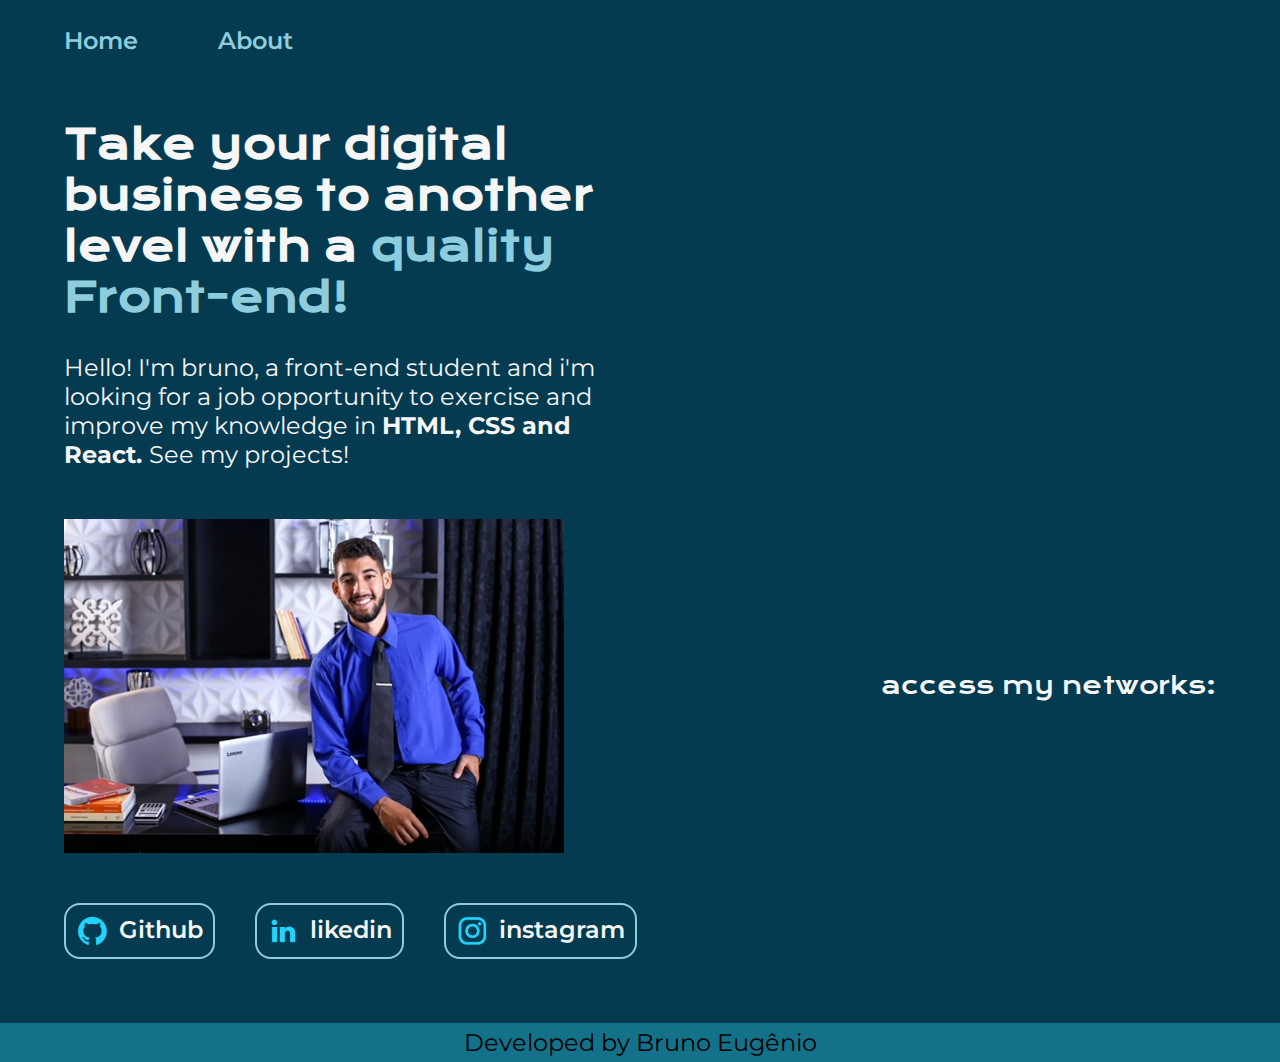
<file: index.html>
<!DOCTYPE html>
<html lang="en">

<head>
    <meta charset="UTF-8">
    <meta name="viewport" content="width=device-width, initial-scale=1.0">
    <title>Portifólio</title>
    <link rel="stylesheet" href="./styles/style.css">
</head>

<body>
    <header class="cabecalho">
        <nav class="cabecalho__menu">
            <a class="cabecalho__menu__link" href="index.html">Home</a>
            <a class="cabecalho__menu__link" href="about.html">About</a>
        </nav>
    </header>
    <main class="apresentacao">
        
        <section class="apresentacao__conteudo">
            <h1 class="apresentacao__conteudo__titulo"> Take your digital business to another level with a
                <strong class="titulo-destaque">quality Front-end!</strong>
            </h1>
            <p class="apresentacao__conteudo__texto">Hello! I'm bruno, a front-end student and i'm looking for a job opportunity to exercise and improve my knowledge in
              <strong>HTML, CSS and React.
              </strong>
            See my projects!</p>

            </section>
            <img class="apresentacao__imagem" src="./assets/eu.jpg" alt="foto minha">

            <h2 class="apresentacao__links__subtitulo">
                    access my networks:
                </h2>
            <div class="apresentacao__links">
    
                <a class="apresentacao__links__link" href="https://github.com/Beugenio10"> <img src="./assets/github.png" alt=""> Github</a> 
            <a class="apresentacao__links__link"> <img src="./assets/linkedin.png" alt="">likedin
                </a>
            <a class="apresentacao__links__link" href="https://instagram.com/brunoeugenioo"> <img src="./assets/instagram.png" alt=""> instagram</a> 
            </div>
     

    </main>

    <footer class="rodape"> 
        <p> Developed by Bruno Eugênio </p> 
    </footer>
</body>

</html>
</file>
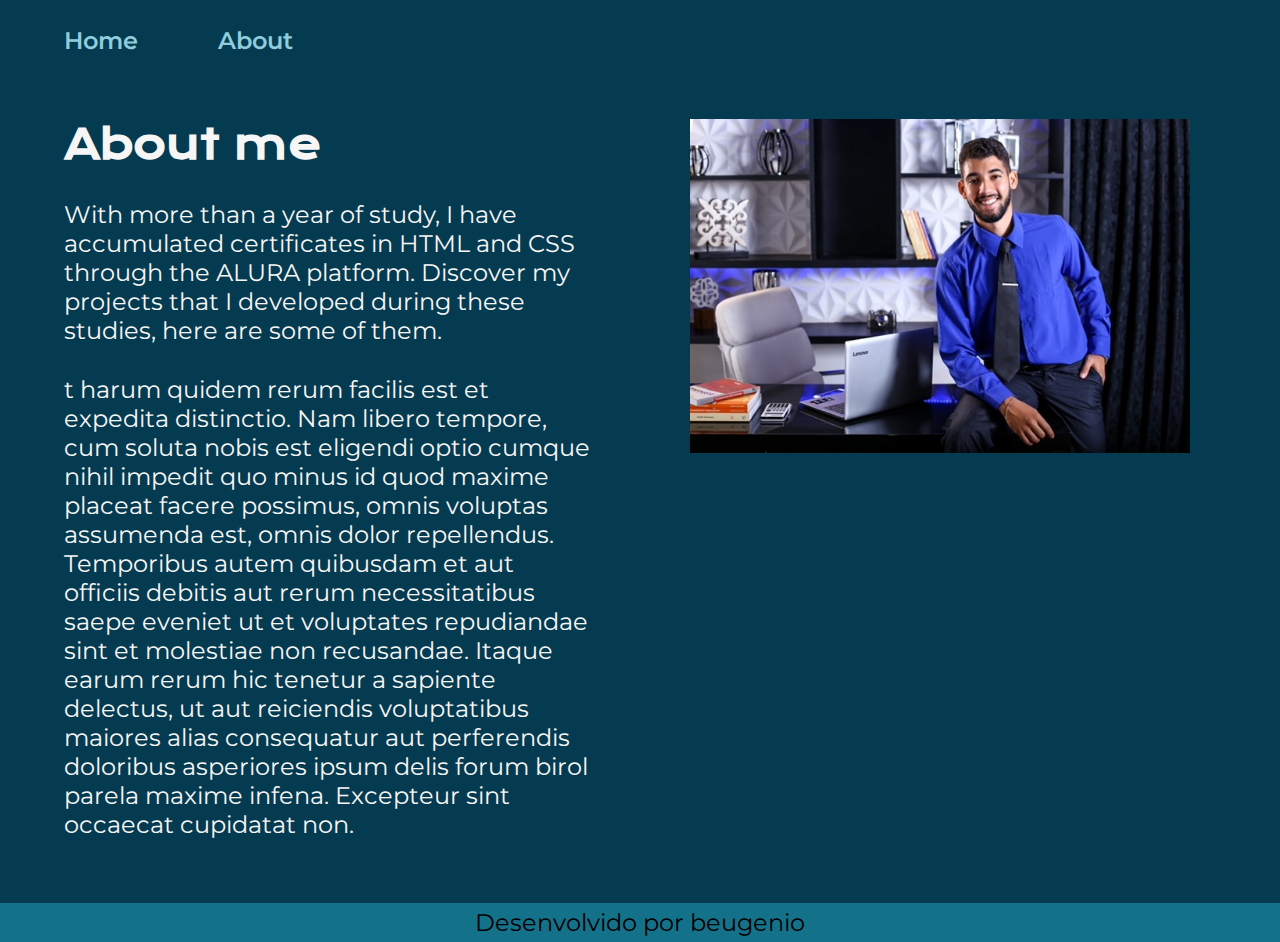
<file: about.html>
<!DOCTYPE html>
<html lang="pt-br">

<head>
    <meta charset="UTF-8">
    <meta name="viewport" content="width=device-width, initial-scale=1.0">
    <title>About</title>
    <link rel="stylesheet" href="./styles/style.css">
</head>

<body>
    <header class="cabecalho">
        <nav class="cabecalho__menu">
            <a class="cabecalho__menu__link" href="index.html">Home</a>
            <a class="cabecalho__menu__link" href="about.html">About</a>
        </nav>
    </header>

    <main class="apresentacao_about">
        <section class="apresentacao__conteudo_about">

            <h1 class="apresentacao__conteudo__titulo">About me </h1>
            <p class="apresentacao__conteudo__texto">With more than a year of study, I have accumulated certificates in HTML and CSS through the ALURA platform. Discover my projects that I developed during these studies, here are some of them.</p>
            <p class="apresentacao__conteudo__texto">t harum quidem rerum facilis est et expedita distinctio. Nam libero
                tempore, cum soluta nobis est eligendi optio cumque nihil impedit quo minus id quod maxime placeat
                facere possimus, omnis voluptas assumenda est, omnis dolor repellendus. Temporibus autem quibusdam et
                aut officiis debitis aut rerum necessitatibus saepe eveniet ut et voluptates repudiandae sint et
                molestiae non recusandae. Itaque earum rerum hic tenetur a sapiente delectus, ut aut reiciendis
                voluptatibus maiores alias consequatur aut perferendis doloribus asperiores ipsum delis forum birol
                parela maxime infena. Excepteur sint occaecat cupidatat non.</p>
        </section>
        <div class="dvimg">
            <img class="apresentacao__imagem_about" src="./assets/eu.jpg" alt="foto minha">
        </div>
    </main>

    <footer class="rodape">
        <p> Desenvolvido por beugenio </p>
    </footer>
</body>

</html>
</file>
<file: styles/style.css>
@import url('https://fonts.googleapis.com/css2?family=Krona+One&family=Montserrat:wght@400;600&display=swap');

:root{
    --cor-primaria: #053B50;
    --cor-secundaria:#f6f6f6;
    --cor-terciaria: #8ECDDD;

    --fonte-primaria: 'Krona One', sans-serif;
    --fonte-secundaria: 'Montserrat', sans-serif;
}

*{
    margin: 0;
    padding: 0;
}

body {
    /*height: 100vh;*/
    box-sizing: border-box;
    background-color: var(--cor-primaria);
    color:var(--cor-secundaria);
}

.cabecalho{
    padding: 2% 0% 0% 5%;
}
.cabecalho__menu{
    display: flex;
    gap: 80px;
}

.cabecalho__menu__link{
    font-family: var(--fonte-secundaria);
    font-size: 24px;
    font-weight: 600;
    color: var(--cor-terciaria);
    text-decoration: none;
    
}

.apresentacao {
    padding: 5% 5%;
    display: flex;
    flex-wrap: wrap;
    align-items: center; 
    justify-content: space-between;
    gap: 50px; 
} 

.apresentacao__conteudo{
    width: 50%;
    display: flex;
    flex-direction: column;
    gap: 30px;
    padding-right: 50px;
}

.dvimg{
    width: 100%; 

}

.apresentacao__conteudo__titulo {
    /* padding: 2% 0% 0% 5%; */
    font-size: 2.5rem;
    font-weight: bold;
    font-family: var(--fonte-primaria);
}

.apresentacao__conteudo__texto {
    /* padding: 2% 0% 0% 5%; */
    font-size: 1.5rem;
    font-family: var(--fonte-secundaria);
}

span{
    color: #22D4FD;
    border: 1px solid #22D4FD;
    padding: 10px;
}

.titulo-destaque {
    color: var(--cor-terciaria);
}

.apresentacao__imagem {
    width: 100%;
    max-width: 500px;
}

.apresentacao__links {
    display: flex;
    justify-content: center;
    align-items: center;
    gap: 40px;
    
}

.apresentacao__links__subtitulo{
    padding-left: 40px;
    font-family: var(--fonte-primaria);
    font-weight: 400;
    font-size: 24px;
}


.apresentacao__links__link {
    /* background-color:#8ECDDD; */
    display: flex;
    justify-content: center;
    gap: 10px;
    border: 2px solid var(--cor-terciaria);
    width: 50%;
    text-align: center;
    border-radius: 16px;
    /* margin-right: 80px; */
    font-size: 24px;
    font-weight: 600;
    padding: 10px;
    text-decoration: none;
    color: var(--cor-secundaria);
    font-family: var(--fonte-secundaria);
    
}

.apresentacao__links__link:hover {
    background-color: #436770;
}

.rodape{
    
    background-color:#13728a;
    color: #000000;
    padding: 5px;
    text-align: center;
    font-family: var(--fonte-secundaria);
    font-size: 24px;
    font-weight: 400;
}


/* ABOUT */

.apresentacao_about{
    padding: 5% 5%;
    display: flex;
    justify-content: space-between;
    gap: 50px; 
}

.apresentacao__imagem_about {
    width: 100%;
    max-width: 500px;
}

.apresentacao__conteudo_about{
    width: 100%;
    display: flex;
    flex-direction: column;
    gap: 30px;
    padding-right: 50px;
}

@media (max-width: 1200px) {

.cabecalho{
    padding: 2% ;
}

.cabecalho__menu{
    justify-content: center;
}
    .apresentacao{
        flex-direction: column;
        padding: 10%;

    }
    .apresentacao__conteudo{
        width: auto;
    }
    .apresentacao__imagem{
        width: 100%;
    }

    /*   ABOUT    */

    .apresentacao_about{
        flex-direction: column-reverse;
        padding: 10%;
    
    }

}
</file>
